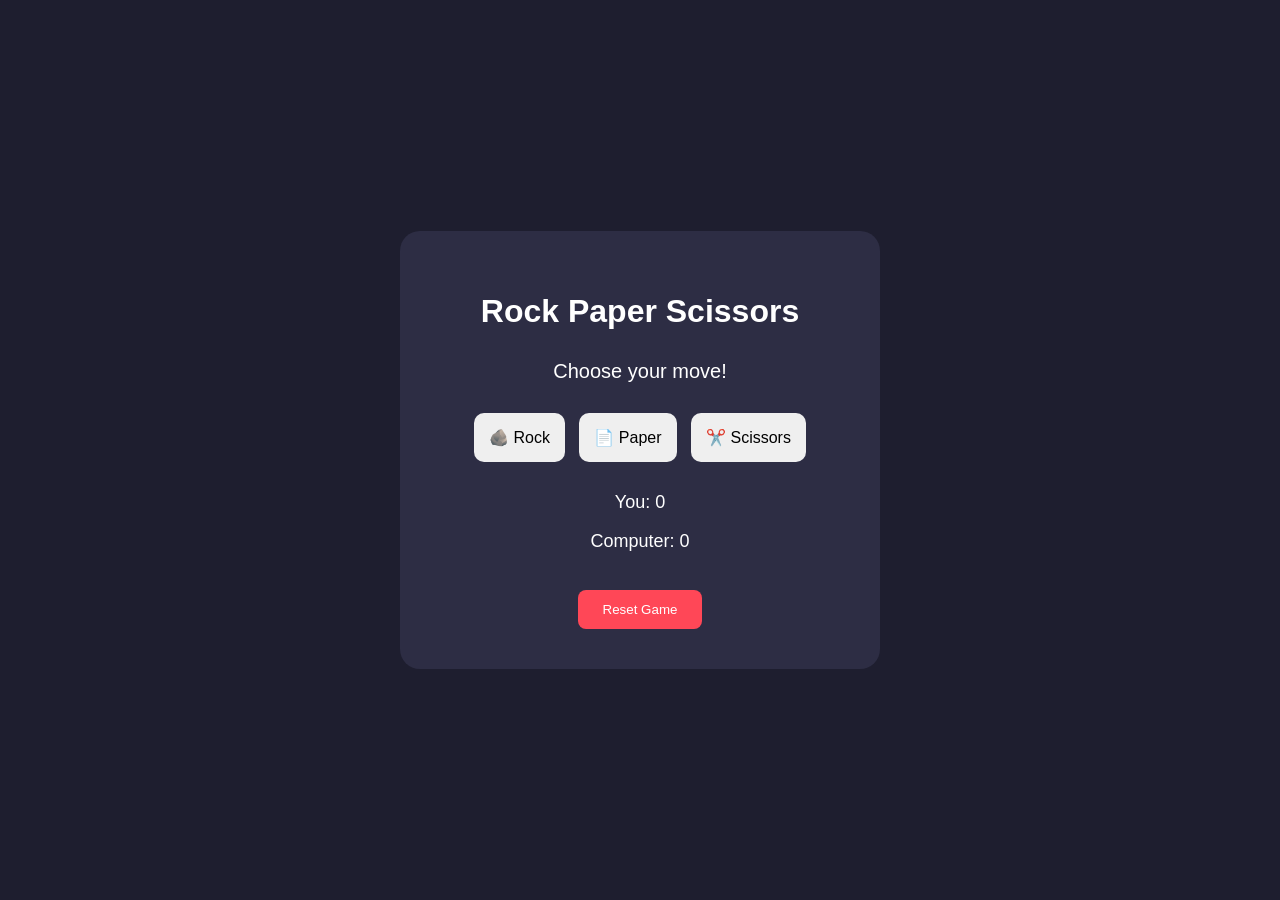
<file: index.html>
<!DOCTYPE html>
<html lang="en">
<head>
    <meta charset="UTF-8">
    <meta name="viewport" content="width=device-width, initial-scale=1.0">
    <title>Rock Paper Scissors</title>
    <link rel="stylesheet" href="style.css">
</head>

<body>

    <div class="game">
        <h1>Rock Paper Scissors</h1>

        <p id="result">Choose your move!</p>

        <div class="buttons">
            <button onclick="playGame('rock')">🪨 Rock</button>
            <button onclick="playGame('paper')">📄 Paper</button>
            <button onclick="playGame('scissors')">✂️ Scissors</button>
        </div>

        <div class="score">
            <p>You: <span id="playerScore">0</span></p>
            <p>Computer: <span id="computerScore">0</span></p>
        </div>

        <button class="reset" onclick="resetGame()">Reset Game</button>
    </div>

    <script src="script.js"></script>
</body>
</html>
</file>
<file: style.css>
body {
    margin: 0;
    font-family: Arial, sans-serif;
    background: #1e1e2f;
    color: white;

    display: flex;
    justify-content: center;
    align-items: center;
    height: 100vh;
}

.game {
    background: #2d2d44;
    padding: 40px;
    border-radius: 20px;
    text-align: center;
    width: 400px;
}

h1 {
    margin-bottom: 30px;
}

.buttons button {
    padding: 15px;
    margin: 5px;
    border: none;
    border-radius: 10px;
    cursor: pointer;
    font-size: 16px;
}

.buttons button:hover {
    background: #00adb5;
    color: white;
}

#result {
    font-size: 20px;
    margin: 25px;
}

.score {
    font-size: 18px;
    margin-top: 25px;
}

.reset {
    margin-top: 20px;
    padding: 12px 25px;
    border: none;
    border-radius: 8px;
    background: #ff4757;
    color: white;
    cursor: pointer;
}

.reset:hover {
    background: #ff6b81;
}
</file>
